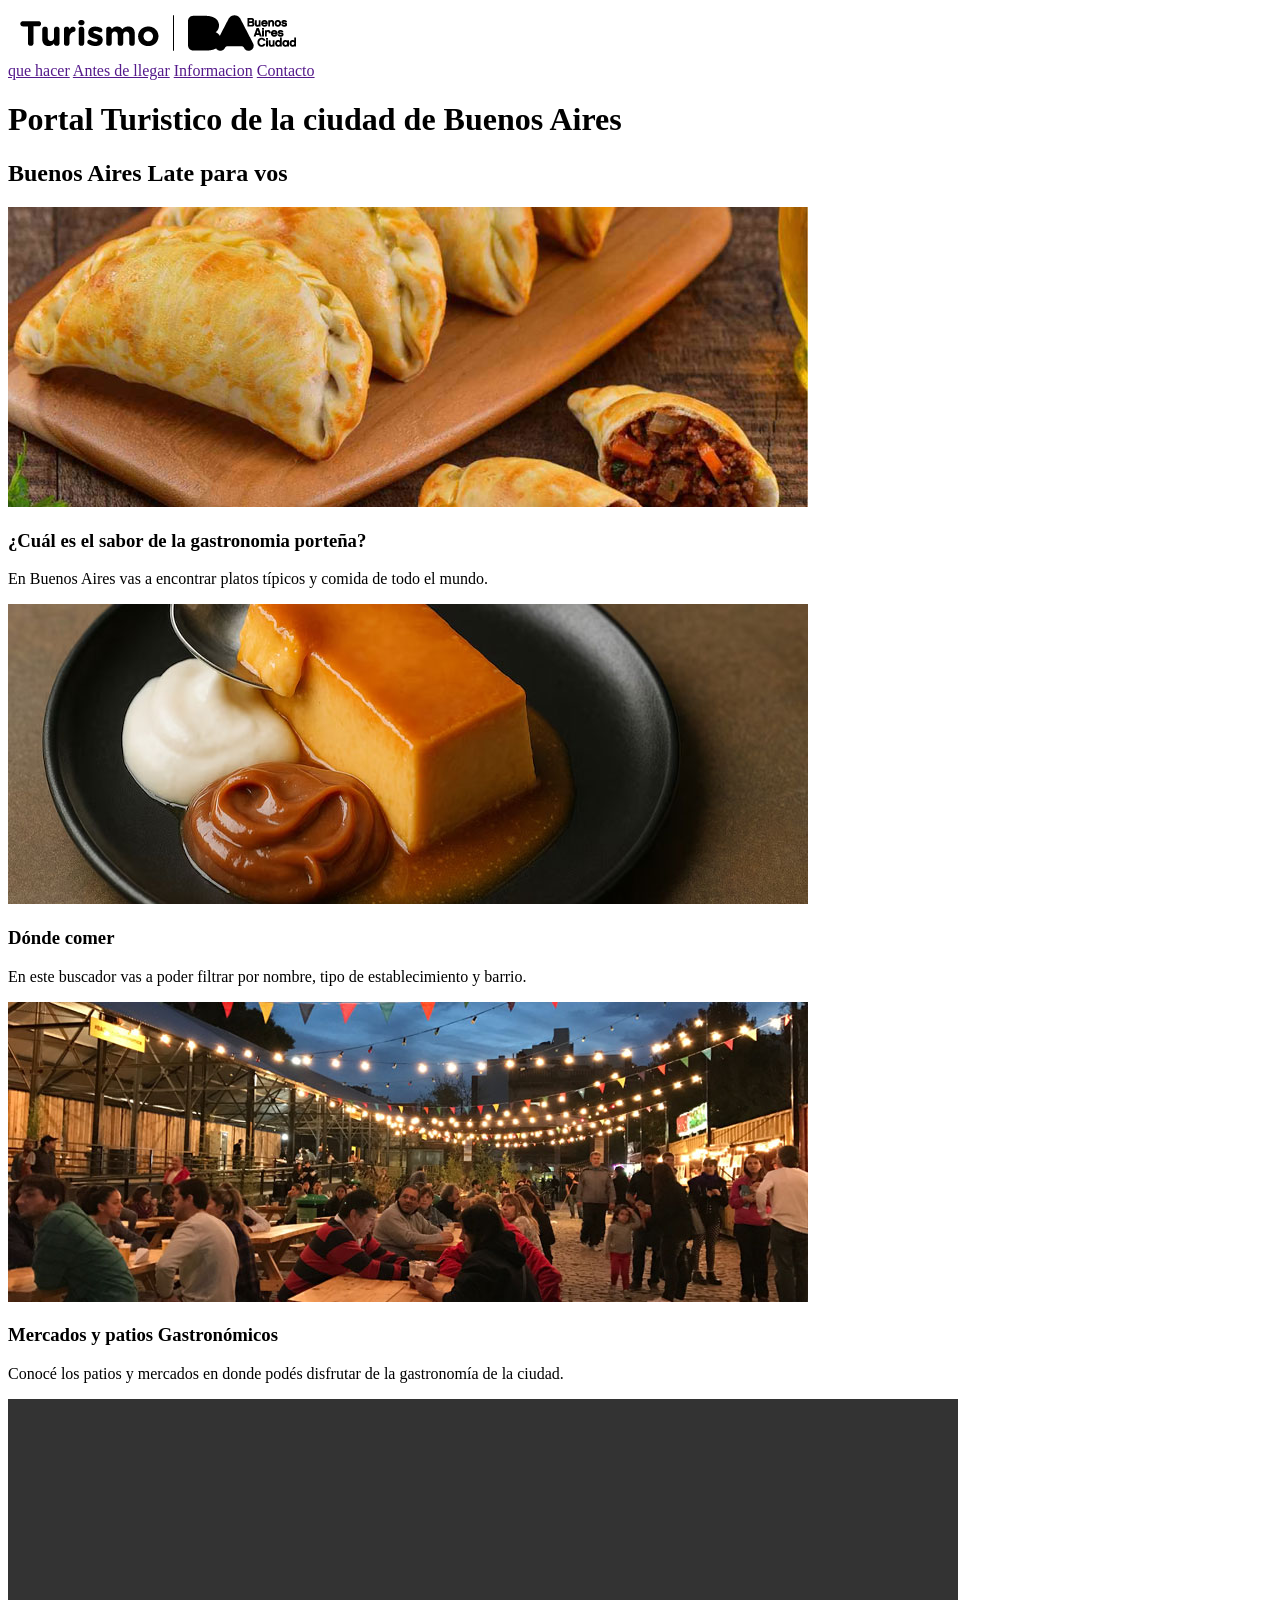
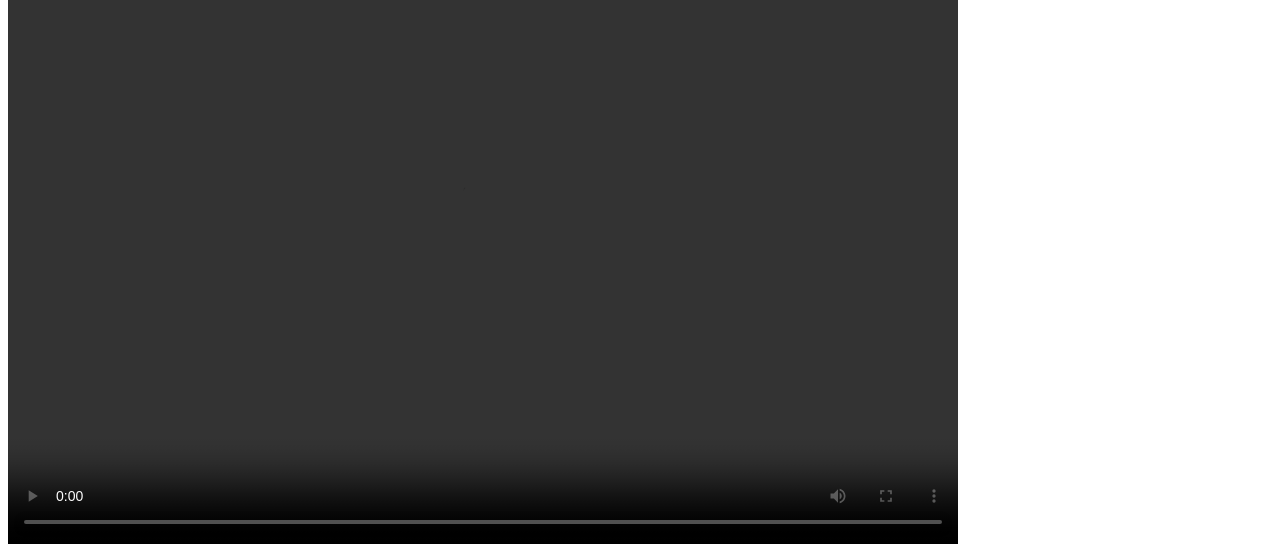
<file: Ejercicio-1/index.html>
<!DOCTYPE html>
<html lang="es">
<head>
    <meta charset="UTF-8">
    <meta name="viewport" content="width=device-width, initial=1.0">
    <title>Turismo Buenos Aires Ciudad - Sitio Oficial de informacion </title>

    <meta name="description" content="Descubri que hacer en Buenos Aires. Informacion util antes de llegar, guias de alojamiento, atractivos turisticos, agenda cultural y mapas de ciudad">
<meta name="" content="">
</head>
 


     <body>

          <!---Cabecera-->
           <header role="loading">

            <a href="/index.html" rel="home" aria-label="Ir a la pagina de inicio de Turismo Buenos Aires Ciudad">

                <img src="Assets/arrobaturismo-bac-300x150-negro.png" alt="Logotipo Oficial de Turismo Buenos Aires Ciudad">

            </a>
           

            <!--- Navegador Principal -->
            <nav>
                <a href=""> que hacer</a>
                <a href=""> Antes de llegar</a>
                <a href=""> Informacion</a>
                <a href=""> Contacto</a>            
            </nav>


           </header>


           <!-- Contenido central del sito -->
        
           <main role="main">

             <!-- Titulo Principal-->
              <h1>Portal Turistico de la ciudad de Buenos Aires</h1> 

             <!-- Principales -->
             <section>
                <h2> Buenos Aires Late para vos </h2>


                <div>
   
                    <article role="artificial">
                        <img src="Assets/Empanadas-Argentinas.jpg" alt="empanadas horneadas partidas">
                        <h3>¿Cuál es el sabor de la gastronomia porteña?</h3>
                        <p>En Buenos Aires vas a encontrar platos típicos y comida de todo el mundo.</p>
                        <a href="" aria-label=""></a>
                    </article>

                    <article role="artificial">
                        <img src="Assets/Flan-Argentino.jpg" alt="Flan con dulce de leche">
                        <h3>Dónde comer</h3>
                        <p>En este buscador vas a poder filtrar por nombre, tipo de establecimiento y barrio.</p>
                        <a href="" aria-label=""></a>
                    </article>


                    <article role="artificial">
                        <img src="Assets/Patio-los-lecheros.jpg" alt="patio los lecheros en Caballitos">
                        <h3>Mercados y patios Gastronómicos</h3>
                        <p>Conocé los patios y mercados en donde podés disfrutar de la gastronomía de la ciudad.</p>
                        <a href="" aria-label=""></a>
                    </article>

                    <video controls autoplay src="Assets/Buenos Aires, abierto todo el año..mp4" width="950" height="745" >

                        

                    </video>


                </div>


             </section>



           </main>
            
     </body>
</html>
</file>
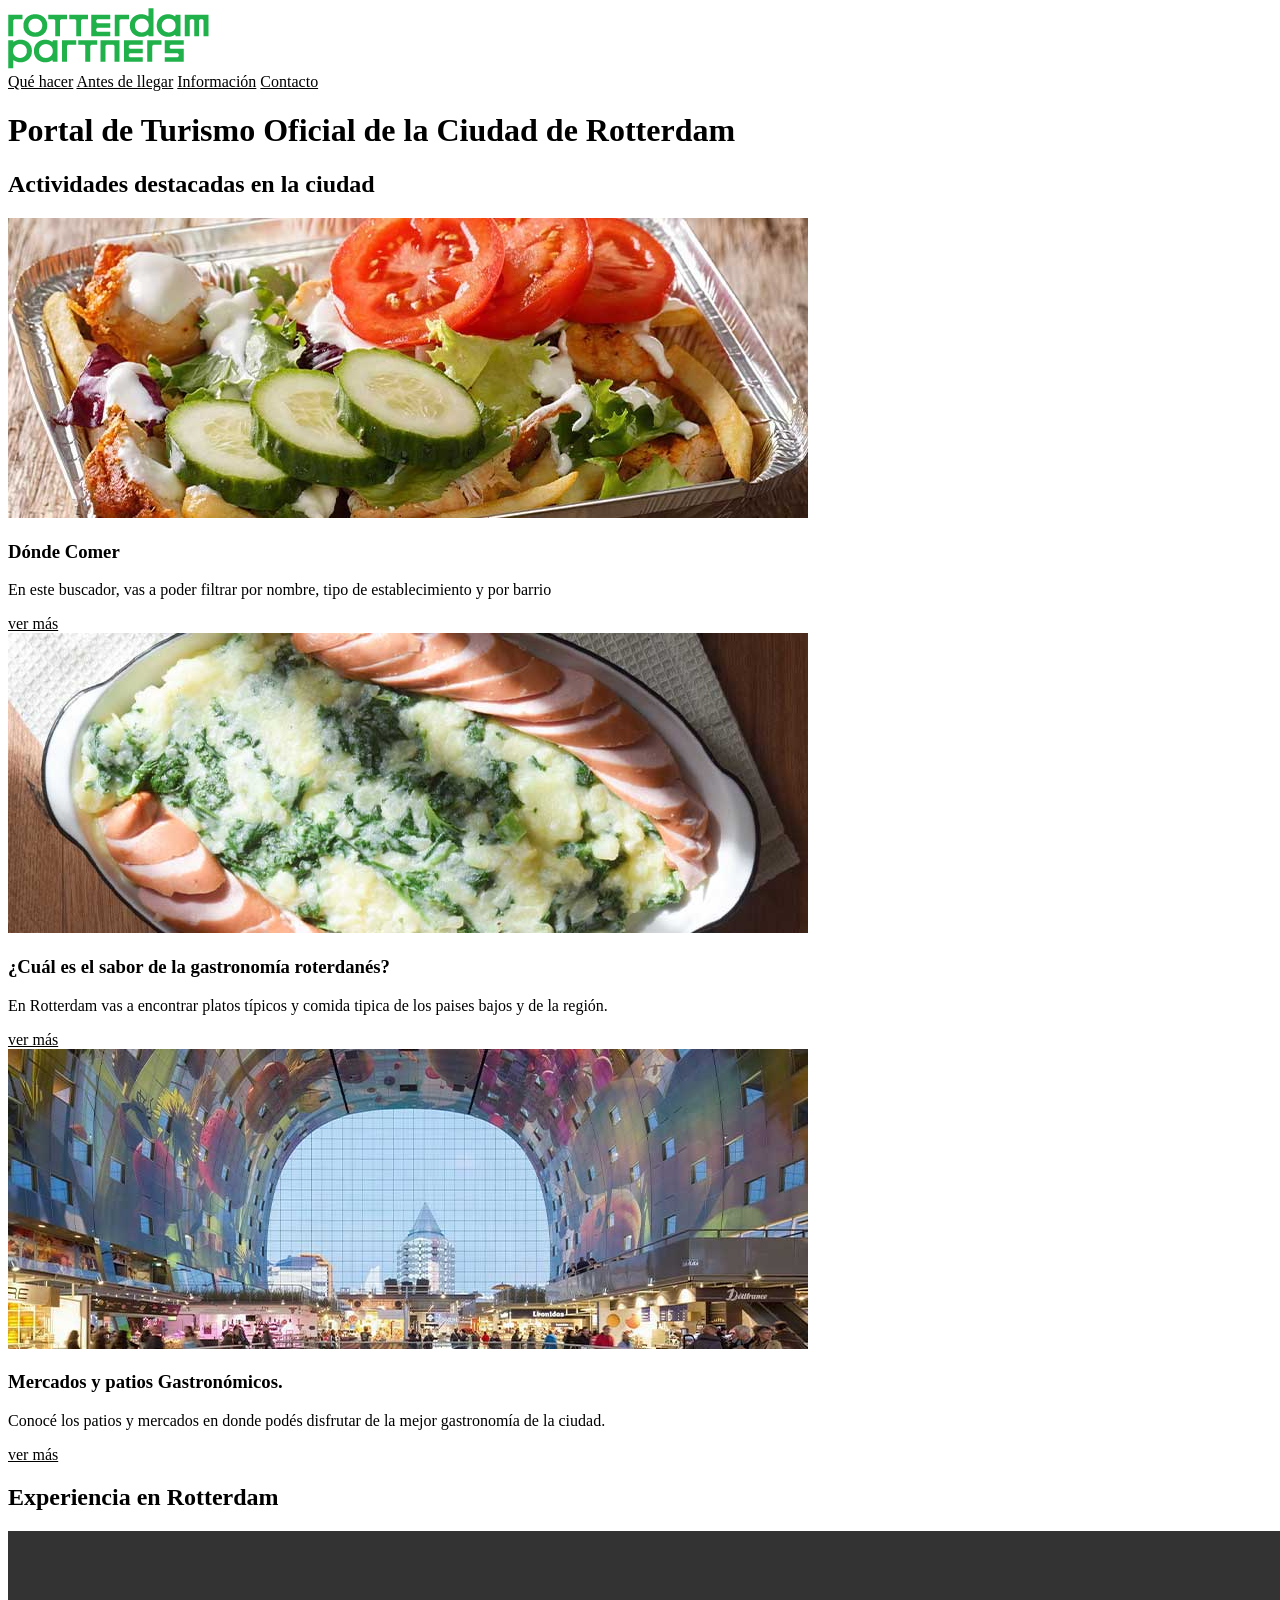
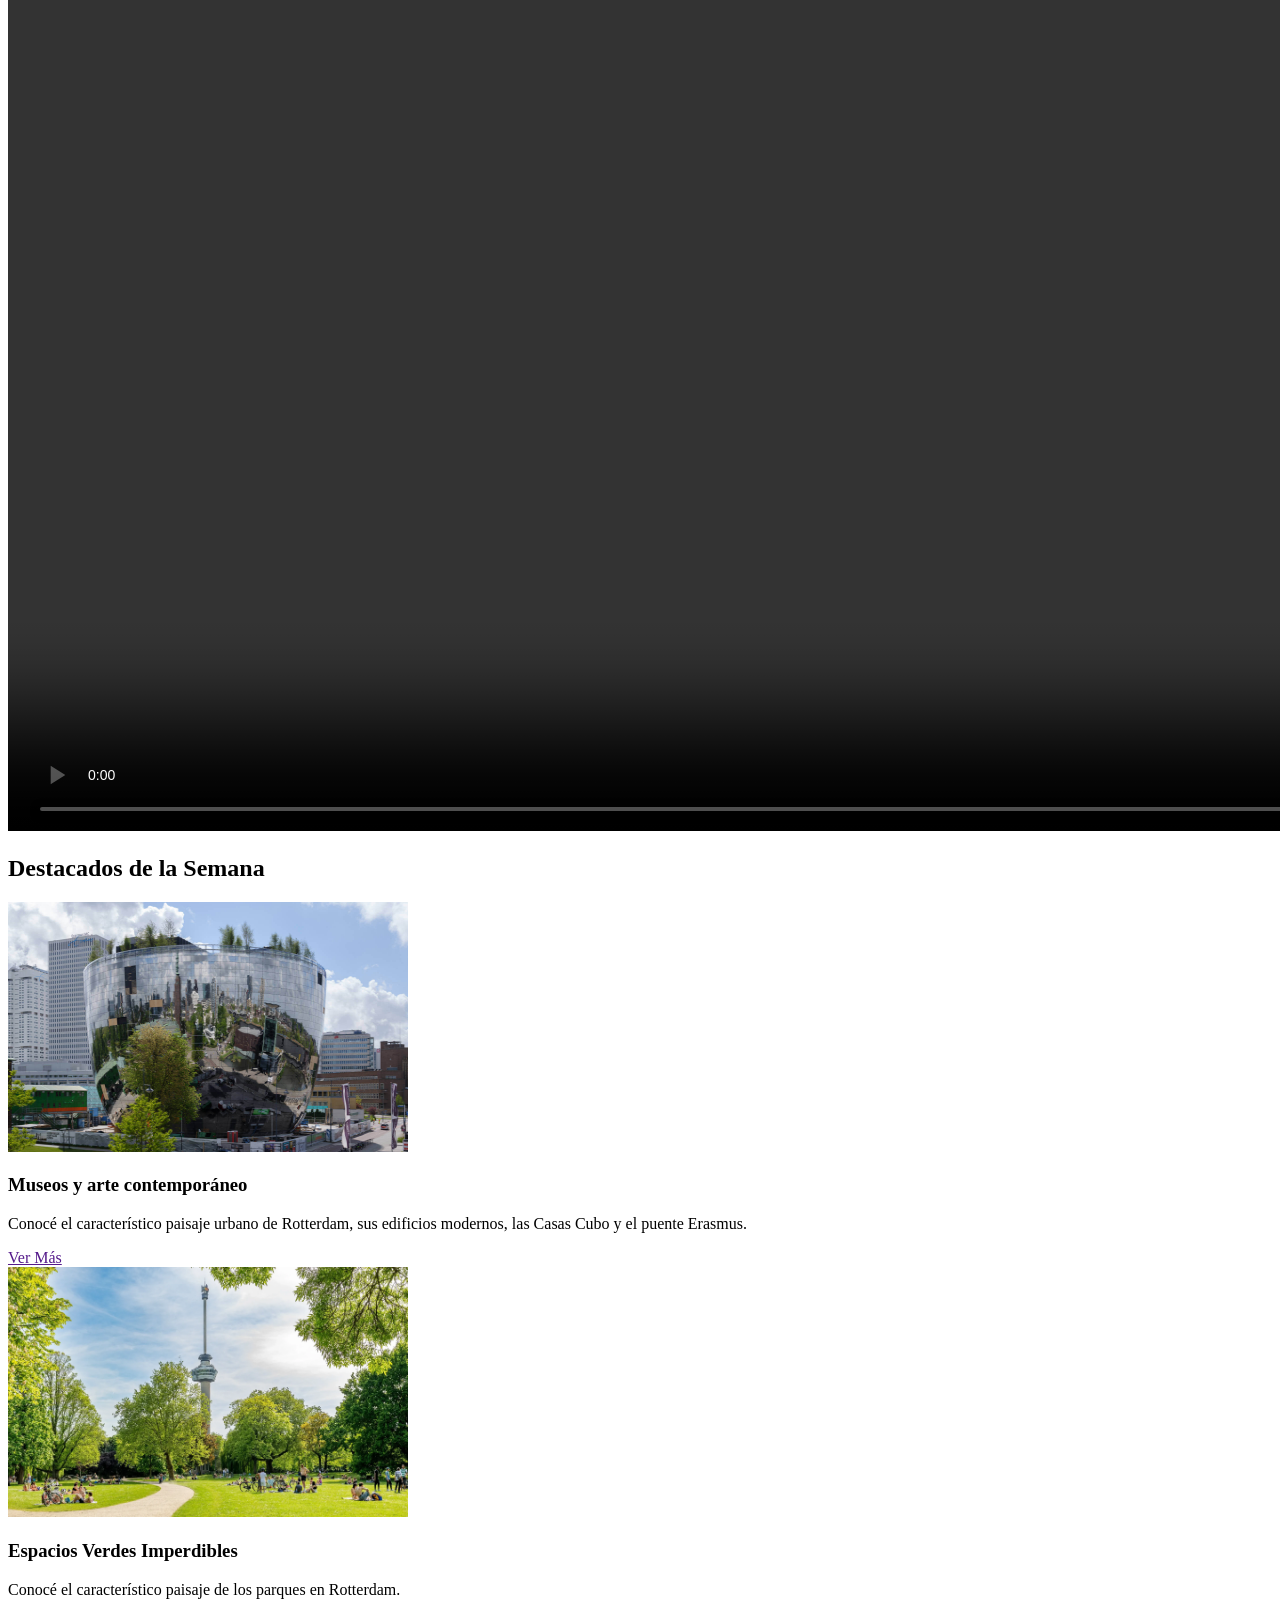
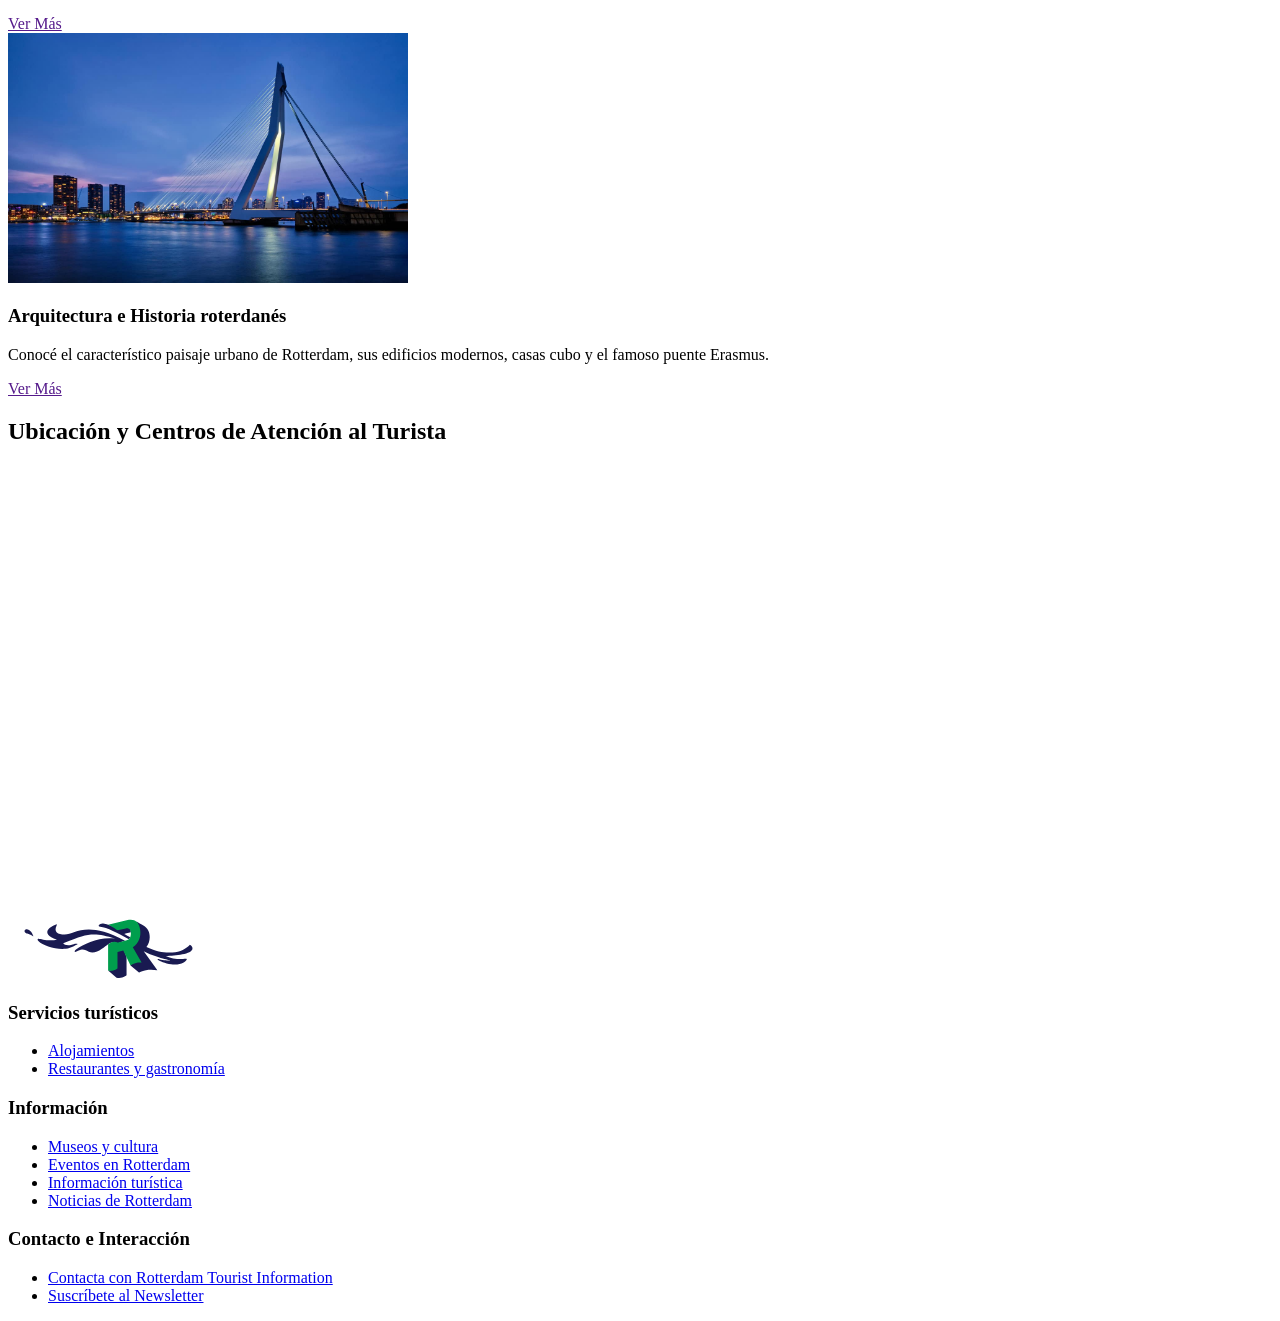
<file: Tarea-01/index.html>
<!DOCTYPE html>
<html lang="es">
    <head>
        <meta charset="UTF-8">
        <meta name="viewport" content="width, initial-scale:1.0">
        <title>Turismo Rotterdam Ciudad - Sitio Oficial de Información Turística</title>
        <meta name="description" content="Descrubí qué hacer en Rotterdam. información útil antes de llegar, guías de alojamiento, atractivos turísticos, agenda cultural y mapas de la ciudad.">
        <meta name="robots" content="index, follow">
    </head>

    <body>


        <!-- Cabecera principal del sitio -->
        <header>
            <!-- Logo del sitio 
            href-> la dirección a donde voy al dar clic  
            -->
            <a href="index.html" aria-label="Ir a la página de inicio de Turismo de Rotterdam">
                <img src="assets/rotterdam logo.png" alt="Logotipo oficial de Turismo Rotterdam Ciudad">
            </a>

            <!-- Navegador principal -->
           <nav role="navigation" aria-label="Menu principal">
             <a href="" style="color: black;">Qué hacer</a>
             <a href="" style="color: black;">Antes de llegar</a>
             <a href="" style="color: black;">Información</a>
             <a href="" style="color: black;">Contacto</a>
        </nav>



        </header>



        <!-- Contenido principal del sitio -->
        <main role="main">

            <h1>Portal de Turismo Oficial de la Ciudad de Rotterdam</h1>

            <!-- Actividades destacadas-->
            <section>
                <h2>Actividades destacadas en la ciudad</h2>
                
                <div>

                    <!-- tarjeta -->
                    <article role="article">
                        <img src="assets/Kapsalon.jpg" alt="Kapsalon comida en rottertdam">
                        <h3>Dónde Comer</h3>
                        <p>En este buscador, vas a poder filtrar por nombre, tipo de establecimiento y por barrio</p>
                        <a href="" aria-label="Ir al buscador de restaurantes y de comida en Rotterdam" style="color: black;">ver más</a>
                    </article>

                    <!-- tarjeta -->
                    <article role="article">
                        <img src="assets/Stamppot-web.jpg" alt="Pure de papa acompañado con salchicha ahumanda Stamppot">
                        <h3>¿Cuál es el sabor de la gastronomía roterdanés?</h3>
                        <p>En Rotterdam vas a encontrar platos típicos y comida tipica de los paises bajos y de la región.</p>
                        <a href="" aria-label="Ver información sobre grastonomía roterdanés" style="color: black;">ver más</a>
                    </article>

                    <!-- tarjeta -->
                    <article role="article">
                        <img src="assets/markthal-rotterdam.jpg" alt="Patio de comida los lecheros en el barrio Caballito">
                        <h3>Mercados y patios Gastronómicos.</h3>
                        <p>Conocé los patios y mercados en donde podés disfrutar de la mejor gastronomía de la ciudad.</p>
                        <a href="" aria-label="Ver más información sobre los patios gastronómicos de la ciudad" style="color: black;">ver más</a>
                    </article>


                </div>

            </section>
            <!-- Fin de actividades destacadas-->

            <!-- Contenido Multimedia -->
            <section>
                <h2>Experiencia en Rotterdam</h2>
                <div>
                    <video controls autoplay loop width="1600" height="900" aria-label="Video sobre la ciudad de Rotterdam">
                        <source src="assets/Discover Rotterdam tourism.mp4" type="video/mp4">
                    </video>
                </div>
            </section>
            <!-- Fin de Contenido Multimedia -->



            <!-- Contenidos Destacados -->
            <section>
                <h2>Destacados de la Semana</h2>
                <div>
                    
                    <!-- Tarjeta Destacada 1 -->
                    <article role="article">
                        <img src="assets/depot_header_1.jpg" alt="Museo y espacio cultural Depot Header de Rotterdam" width="400"height="250"> 
                        <h3>Museos y arte contemporáneo</h3>
                         <p>
                          Conocé el característico paisaje urbano de Rotterdam,
                          sus edificios modernos, las Casas Cubo y el puente Erasmus.
                        </p>
                        <a href="">Ver Más</a>
                    </article>

                    <!-- Tarjeta Destacada 2 -->
                    <article role="article">
                        <img src="assets/Euromast het Park Iris-van-den-Broek" alt="Parque de Euromast en Rotterdam" width="400" height="250">
                        <h3>Espacios Verdes Imperdibles</h3>
                          <p>
                          Conocé el característico paisaje de los parques en Rotterdam.
                        </p>
                        <a href="" aria-label="Ver más sobre los espacios verdes imperdibles">Ver Más</a>
                    </article>

                    <!-- Tarjeta Destacada 3 -->
                    <article role="article">
                        <img src="assets/erasmus-bridge-rotterdam.jpg" alt="Puente Erasmus de rotterdam" width="400" height="250">
                        <h3>Arquitectura e Historia roterdanés</h3>
                        <p>Conocé el característico paisaje urbano de Rotterdam, sus edificios modernos, casas cubo y el famoso puente Erasmus. </p>
                        <a href="" aria-label="Ver más sobre la arquitectura e historia porteña">Ver Más</a>
                    </article>

                </div>
            </section>


            <!-- Ubicación Geográfica -->
            <section aria-labelledby="titulo-mapa">
                <h2 id="titulo-mapa">Ubicación y Centros de Atención al Turista</h2>
                <div class="map-container">
                    <iframe 
                        src="https://www.google.com/maps?q=Rotterdam+Centraal+Station,+Rotterdam,+Netherlands&output=embed" 
                        width="100%" 
                        height="450" 
                        style="border:0;" 
                        allowfullscreen="" 
                        loading="lazy" 
                        referrerpolicy="no-referrer-when-downgrade"
                        title="Mapa interactivo de la Ciudad de Rotterdam con la ubicación de la centraal station de rotterdam y centros de atención turística">
                    </iframe>
                </div>
            </section>

        </main>

        <!-- Pie de Página Institucional -->
    <footer role="contentinfo">

            <!-- Identificador Institucional del Footer -->
            <div class="footer-brand">
                <img src="assets/rotterdam-1.svg" alt="Logotipo oficial del Gobierno de la Ciudad de Rotterdam" width="200" height="60">
            </div>

            <!-- Columnas de Enlaces del Footer -->
            <div>
                
                <!-- Lista 1: Prestadores -->
                <nav>
                    <h3 id="footer-Servicios turísticos">Servicios turísticos</h3>
                    <ul>
                        <li><a href="/alojamientos">Alojamientos</a></li>
                        <li><a href="/restaurantes">Restaurantes y gastronomía</a></li>
                    </ul>
                </nav>

                <!-- Lista 2: Profesionales -->
                <nav>
                    <h3 id="footer-Información">Información</h3>
                    <ul>
                        <li><a href="/museos">Museos y cultura</a></li>
                        <li><a href="/eventos">Eventos en Rotterdam</a></li>
                        <li><a href="/turismo">Información turística</a></li>
                        <li><a href="/noticias">Noticias de Rotterdam</a></li>
                    </ul>
                </nav>

                <!-- Lista 3: Interacción y Contacto -->
                <nav>
                    <h3 id="footer-contacto">Contacto e Interacción</h3>
                    <ul>
                        <li><a href="/contacto">Contacta con Rotterdam Tourist Information</a></li>
                        <li><a href="/suscribete-newsletter" aria-label="Ir al formulario para suscribirse al Newsletter oficial">Suscríbete al Newsletter</a></li>
                    </ul>
                </nav>

            </div>
    </footer>

    </body>

</html>
</file>
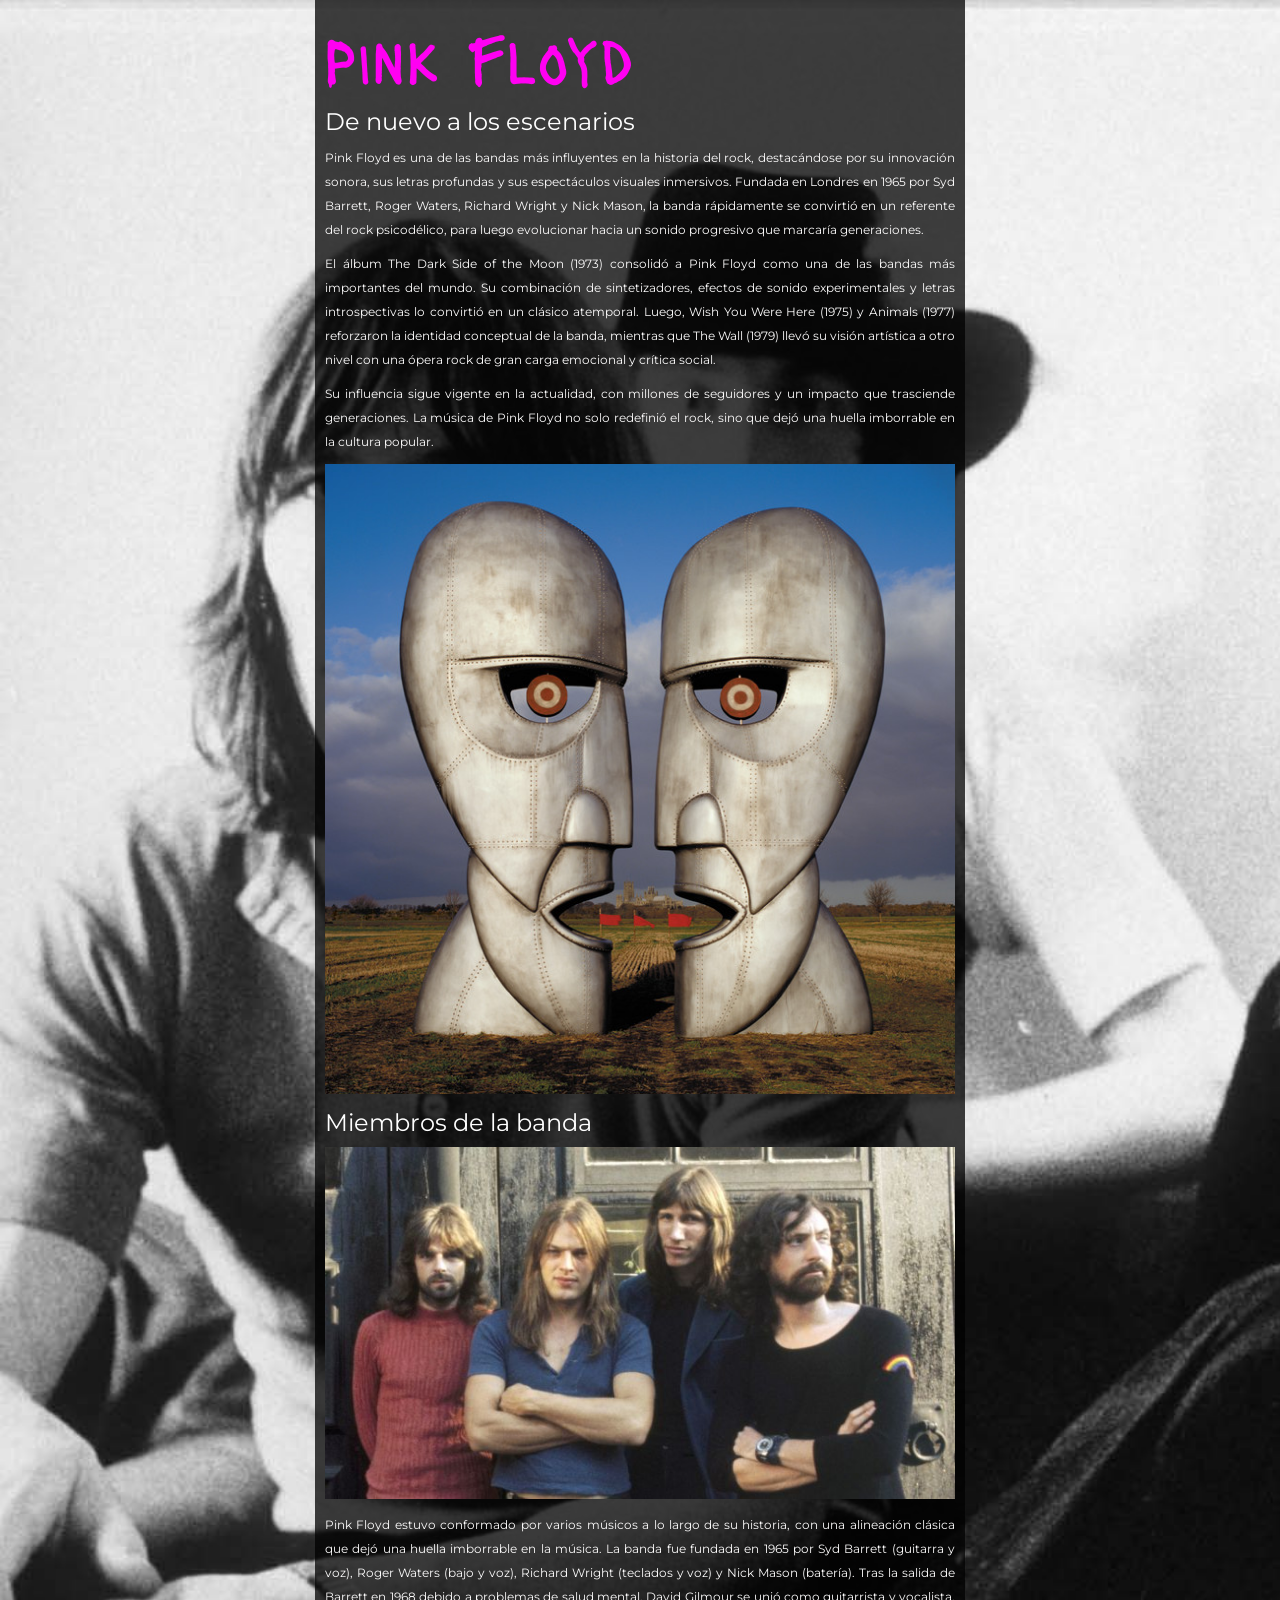
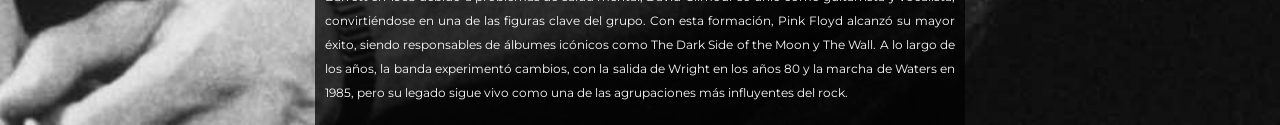
<file: Ejercicio-2/home.html>
<!DOCTYPE html>
<html lang="es">
<head>
    <meta charset="UTF-8">
    <meta name="viewport" content="width=device-width, initial-scale=1.0">
    <title>Pink Floyd</title>
    <meta name="description" content="Página dedicada a la mítica banda de rock progresivo Pink Floyd">
    <meta name="robots" content="index, follow">
    <!--Enlazo mi CSS-->
    <link rel="stylesheet" href="style.css">
    <!-- Enlazo mi fuente-->
     <link rel="preconnect" href="https://fonts.googleapis.com">
     <link rel="preconnect" href="https://fonts.gstatic.com" crossorigin>
     <link href="https://fonts.googleapis.com/css2?family=Montserrat:ital,wght@0,100..900;1,100..900&display=swap" rel="stylesheet">

     <link rel="preconnect" href="https://fonts.googleapis.com">
     <link rel="preconnect" href="https://fonts.gstatic.com" crossorigin>
     <link href="https://fonts.googleapis.com/css2?family=Lacquer&display=swap" rel="stylesheet">
</head>
<body>

    <main role="main">
        <header>
            <h1>Pink Floyd</h1>
        </header>

        <section>
            <h2>De nuevo a los escenarios</h2>

            <p class="Parrafo-pink">  Pink Floyd es una de las bandas más influyentes en la historia del rock, destacándose por su innovación sonora, sus letras profundas y sus espectáculos visuales inmersivos. Fundada en Londres en 1965 por Syd Barrett, Roger Waters, Richard Wright y Nick Mason, la banda rápidamente se convirtió en un referente del rock psicodélico, para luego evolucionar hacia un sonido progresivo que marcaría generaciones.</p>

            <p class="Parrafo-pink"> El álbum The Dark Side of the Moon (1973) consolidó a Pink Floyd como una de las bandas más importantes del mundo. Su combinación de sintetizadores, efectos de sonido experimentales y letras introspectivas lo convirtió en un clásico atemporal. Luego, Wish You Were Here (1975) y Animals (1977) reforzaron la identidad conceptual de la banda, mientras que The Wall (1979) llevó su visión artística a otro nivel con una ópera rock de gran carga emocional y crítica social.</p>

            <p class="Parrafo-pink"> Su influencia sigue vigente en la actualidad, con millones de seguidores y un impacto que trasciende generaciones. La música de Pink Floyd no solo redefinió el rock, sino que dejó una huella imborrable en la cultura popular.</p>

            <img src="Assets/PinkFloyd.jpg" alt="Fotografía de portada del Dividition Bell, donde dos rostros de metal se miran fijamente">
        </section>

        <section>
            <h2>Miembros de la banda</h2>
            <img src="Assets/pink_floyd_band.jpg" alt="Fotografía de los miembros de la banda">
            <p class="Parrafo-pink">Pink Floyd estuvo conformado por varios músicos a lo largo de su historia, con una alineación clásica que dejó una huella imborrable en la música. La banda fue fundada en 1965 por Syd Barrett (guitarra y voz), Roger Waters (bajo y voz), Richard Wright (teclados y voz) y Nick Mason (batería). Tras la salida de Barrett en 1968 debido a problemas de salud mental, David Gilmour se unió como guitarrista y vocalista, convirtiéndose en una de las figuras clave del grupo. Con esta formación, Pink Floyd alcanzó su mayor éxito, siendo responsables de álbumes icónicos como The Dark Side of the Moon y The Wall. A lo largo de los años, la banda experimentó cambios, con la salida de Wright en los años 80 y la marcha de Waters en 1985, pero su legado sigue vivo como una de las agrupaciones más influyentes del rock.</p>
        </section>
    </main>

</body>
</html>
</file>
<file: Ejercicio-2/style.css>
/* Todas las etiquetas - Universal */

*{
    color: black;
}
*{
    font-family: ;
}

*{
    /* margenes */
    margin: 0;

    /* relleno (margen interna) */
    padding:0;
    
    /* evita sumar anchos al relleno */
    box-sizing: border-box;

}

/* Asignar estilo a los comentarios principales */
body{
    /* Color de fondo: URL top left patron*/
    background: url(Assets/imagen-back.jpg) 0 0 no-repeat;
    background-size: cover;
    /* Manejo de color 
        -Hexadecimal: #000;
        -Nombre de color: black;
        -rgb: rgb (0,0,0);
        -rgba: rgba (0,0,0,1);

    */
    
}
main{
    /*fondo con alpha al 90%*/
    background: rgba(0,0,0,0.75);
    /* ancho */
    width: 100%;
    max-width: 650px;
    /* Centrar el contenedor */
    /* Margenes: top right bottom left */
    margin:0 auto 0 auto;
    /* Relleno: top right bottom left */
    padding: 10px;
}

/* Estilos títulos */
h1 {
 /* Color de fuente */
 color: rgb(255, 0, 242);
 /* Tamaño de fuente */
 font-size: 64px;
 /* Tamaño de fuente */
 font-family: "Lacquer", system-ui;
 font-weight: 400;
 font-style: normal;
 /*margenes */
 margin:10px 0 10px ;

}

h2 {
 /* Color de fuente */
 color: #fff;
 /* Tamaño de fuente */
 font-size: 24px;
 /* Tamaño de fuente */
 font-family: "Montserrat", sans-serif;
 font-weight: 400;
 font-style: normal;
 /*margenes */
margin:10px 0 10px ;
}

/* Estilo de párrafos */
p {
 /* Color de fuente */
 color: rgb(253, 252, 252);
 /* Tamaño de fuente */
 font-size: 12px;
 /* Altura de linea*/
 line-height: 24px;
 /* justificar el texto */
 text-align: justify;
 /* Tamaño de fuente */
 font-family: "Montserrat", sans-serif;
 font-weight: 400;
 font-style: normal;
/* Columnas */
columns: 1;
/*margenes */
 margin:10px 0 10px ;
}

img{
    /* ancho */
    width: 100%;
}

/* Selección por "nombre (h1)" */



/* Selección por "id" */




/* Selección por "Class" */
</file>
